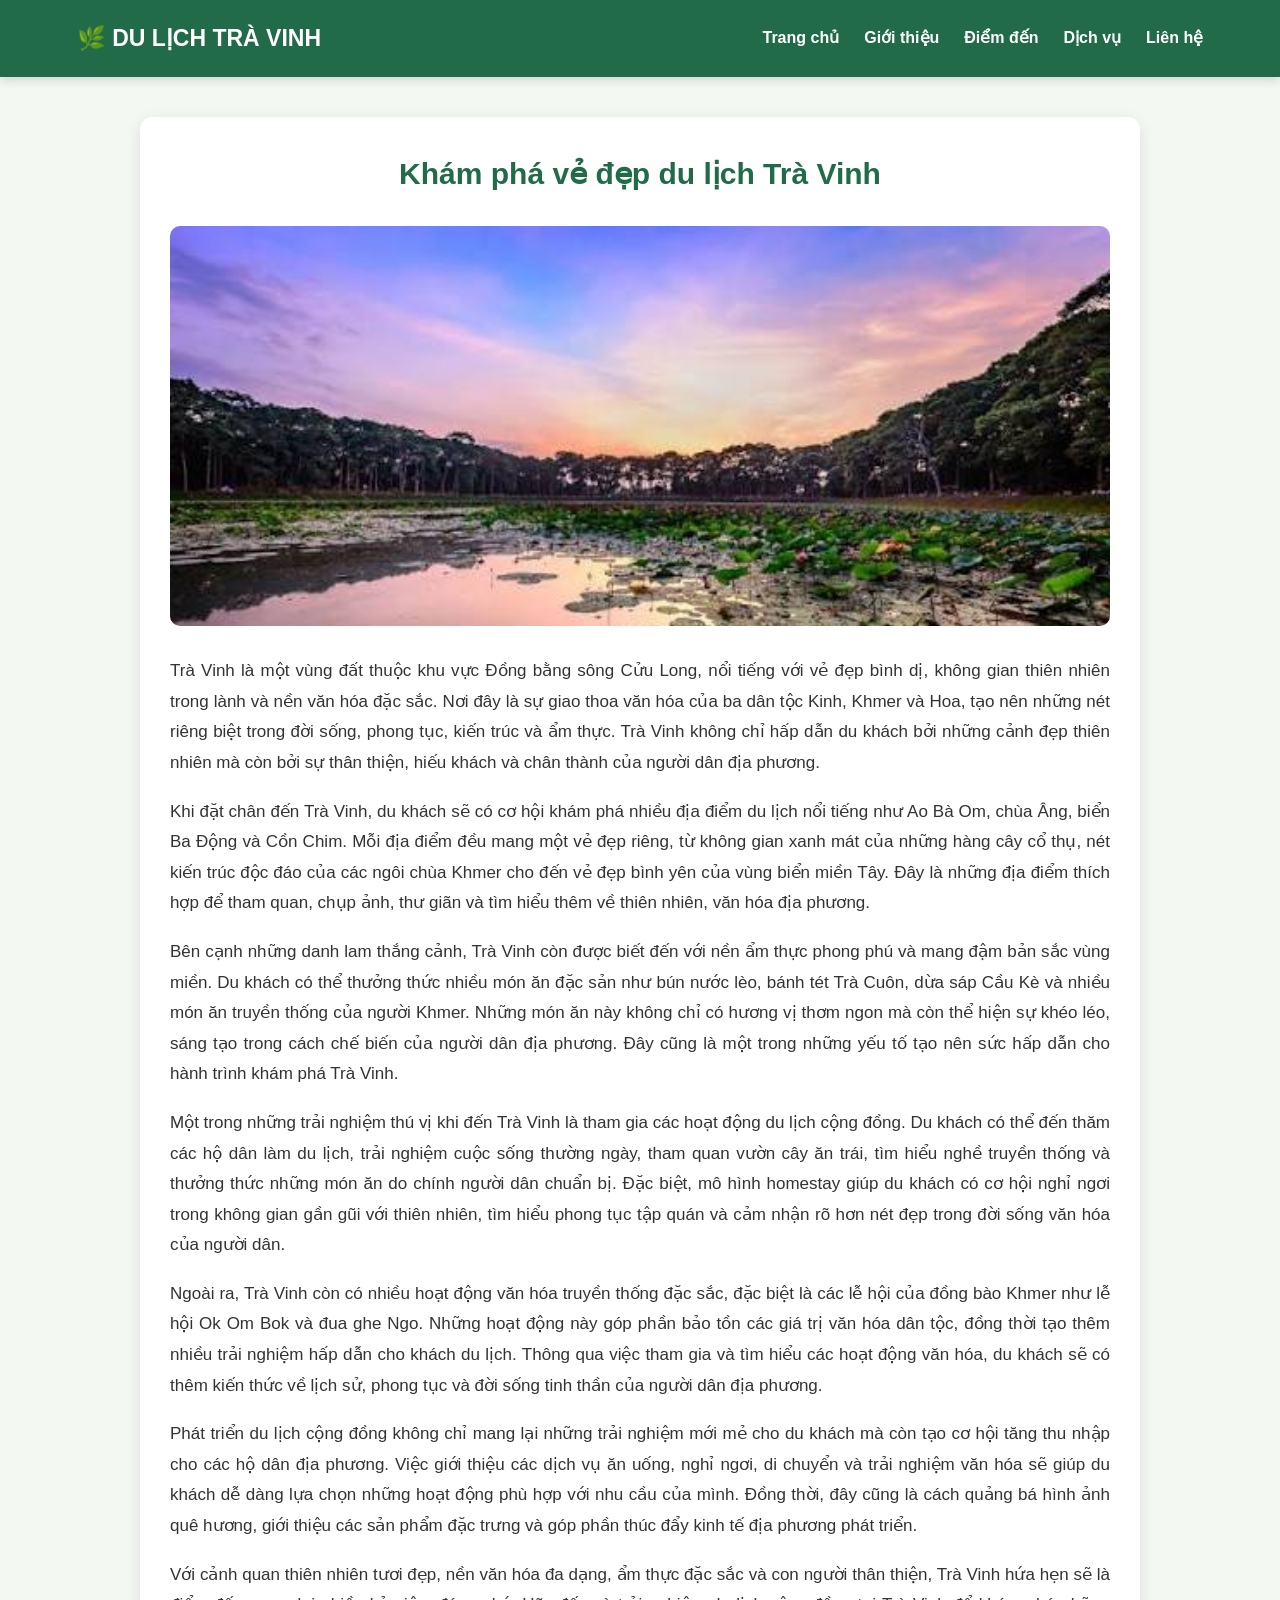
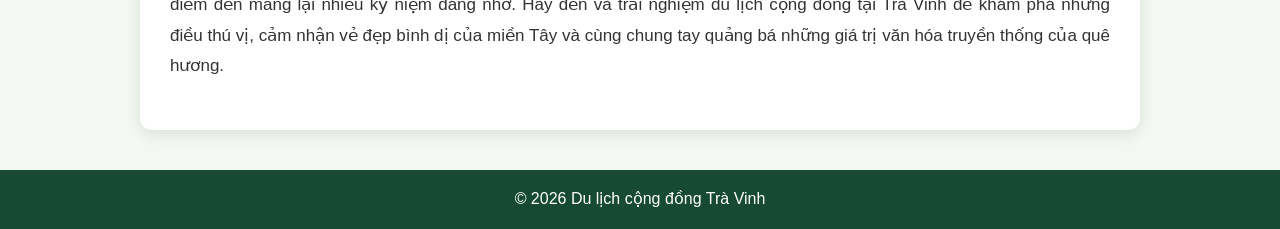
<file: html/chitiet.html>
<!DOCTYPE html>
<html lang="vi">
<head>
    <meta charset="UTF-8">
    <meta name="viewport" content="width=device-width, initial-scale=1.0">
    <title>Mô tả du lịch Trà Vinh</title>
    <link rel="stylesheet" href="../css/style6.css">
</head>
<body>

<!-- THANH MENU -->
<header class="header">
    <div class="logo">🌿 DU LỊCH TRÀ VINH</div>

    <nav>
        <a href="trang-chu.html">Trang chủ</a>
        <a href="gioi-thieu.html">Giới thiệu</a>
        <a href="diem-den.html">Điểm đến</a>
        <a href="dich-vu.html">Dịch vụ</a>
        <a href="lien-he.html">Liên hệ</a>
    </nav>
</header>

<!-- NỘI DUNG -->
<div class="container">

    <h1>Khám phá vẻ đẹp du lịch Trà Vinh</h1>

    <img src="../assets/2.jpg" alt="Du lịch Trà Vinh">

    
    <p>
        Trà Vinh là một vùng đất thuộc khu vực Đồng bằng sông Cửu Long,
        nổi tiếng với vẻ đẹp bình dị, không gian thiên nhiên trong lành
        và nền văn hóa đặc sắc. Nơi đây là sự giao thoa văn hóa của ba
        dân tộc Kinh, Khmer và Hoa, tạo nên những nét riêng biệt trong
        đời sống, phong tục, kiến trúc và ẩm thực. Trà Vinh không chỉ
        hấp dẫn du khách bởi những cảnh đẹp thiên nhiên mà còn bởi
        sự thân thiện, hiếu khách và chân thành của người dân địa phương.
    </p>

    <p>
        Khi đặt chân đến Trà Vinh, du khách sẽ có cơ hội khám phá nhiều
        địa điểm du lịch nổi tiếng như Ao Bà Om, chùa Âng, biển Ba Động
        và Cồn Chim. Mỗi địa điểm đều mang một vẻ đẹp riêng, từ không
        gian xanh mát của những hàng cây cổ thụ, nét kiến trúc độc đáo
        của các ngôi chùa Khmer cho đến vẻ đẹp bình yên của vùng biển
        miền Tây. Đây là những địa điểm thích hợp để tham quan, chụp ảnh,
        thư giãn và tìm hiểu thêm về thiên nhiên, văn hóa địa phương.
    </p>

    <p>
        Bên cạnh những danh lam thắng cảnh, Trà Vinh còn được biết đến
        với nền ẩm thực phong phú và mang đậm bản sắc vùng miền. Du khách
        có thể thưởng thức nhiều món ăn đặc sản như bún nước lèo, bánh
        tét Trà Cuôn, dừa sáp Cầu Kè và nhiều món ăn truyền thống của
        người Khmer. Những món ăn này không chỉ có hương vị thơm ngon
        mà còn thể hiện sự khéo léo, sáng tạo trong cách chế biến của
        người dân địa phương. Đây cũng là một trong những yếu tố tạo
        nên sức hấp dẫn cho hành trình khám phá Trà Vinh.
    </p>

    <p>
        Một trong những trải nghiệm thú vị khi đến Trà Vinh là tham gia
        các hoạt động du lịch cộng đồng. Du khách có thể đến thăm các
        hộ dân làm du lịch, trải nghiệm cuộc sống thường ngày, tham quan
        vườn cây ăn trái, tìm hiểu nghề truyền thống và thưởng thức
        những món ăn do chính người dân chuẩn bị. Đặc biệt, mô hình
        homestay giúp du khách có cơ hội nghỉ ngơi trong không gian
        gần gũi với thiên nhiên, tìm hiểu phong tục tập quán và cảm
        nhận rõ hơn nét đẹp trong đời sống văn hóa của người dân.
    </p>

    <p>
        Ngoài ra, Trà Vinh còn có nhiều hoạt động văn hóa truyền thống
        đặc sắc, đặc biệt là các lễ hội của đồng bào Khmer như lễ hội
        Ok Om Bok và đua ghe Ngo. Những hoạt động này góp phần bảo tồn
        các giá trị văn hóa dân tộc, đồng thời tạo thêm nhiều trải
        nghiệm hấp dẫn cho khách du lịch. Thông qua việc tham gia và
        tìm hiểu các hoạt động văn hóa, du khách sẽ có thêm kiến thức
        về lịch sử, phong tục và đời sống tinh thần của người dân địa phương.
    </p>

    <p>
        Phát triển du lịch cộng đồng không chỉ mang lại những trải
        nghiệm mới mẻ cho du khách mà còn tạo cơ hội tăng thu nhập
        cho các hộ dân địa phương. Việc giới thiệu các dịch vụ ăn uống,
        nghỉ ngơi, di chuyển và trải nghiệm văn hóa sẽ giúp du khách
        dễ dàng lựa chọn những hoạt động phù hợp với nhu cầu của mình.
        Đồng thời, đây cũng là cách quảng bá hình ảnh quê hương,
        giới thiệu các sản phẩm đặc trưng và góp phần thúc đẩy kinh
        tế địa phương phát triển.
    </p>

    <p>
        Với cảnh quan thiên nhiên tươi đẹp, nền văn hóa đa dạng,
        ẩm thực đặc sắc và con người thân thiện, Trà Vinh hứa hẹn
        sẽ là điểm đến mang lại nhiều kỷ niệm đáng nhớ. Hãy đến
        và trải nghiệm du lịch cộng đồng tại Trà Vinh để khám phá
        những điều thú vị, cảm nhận vẻ đẹp bình dị của miền Tây
        và cùng chung tay quảng bá những giá trị văn hóa truyền thống
        của quê hương.
    </p>

</div>
</div>

<footer>
    <p>© 2026 Du lịch cộng đồng Trà Vinh</p>
</footer>

</body>
</html>
</file>
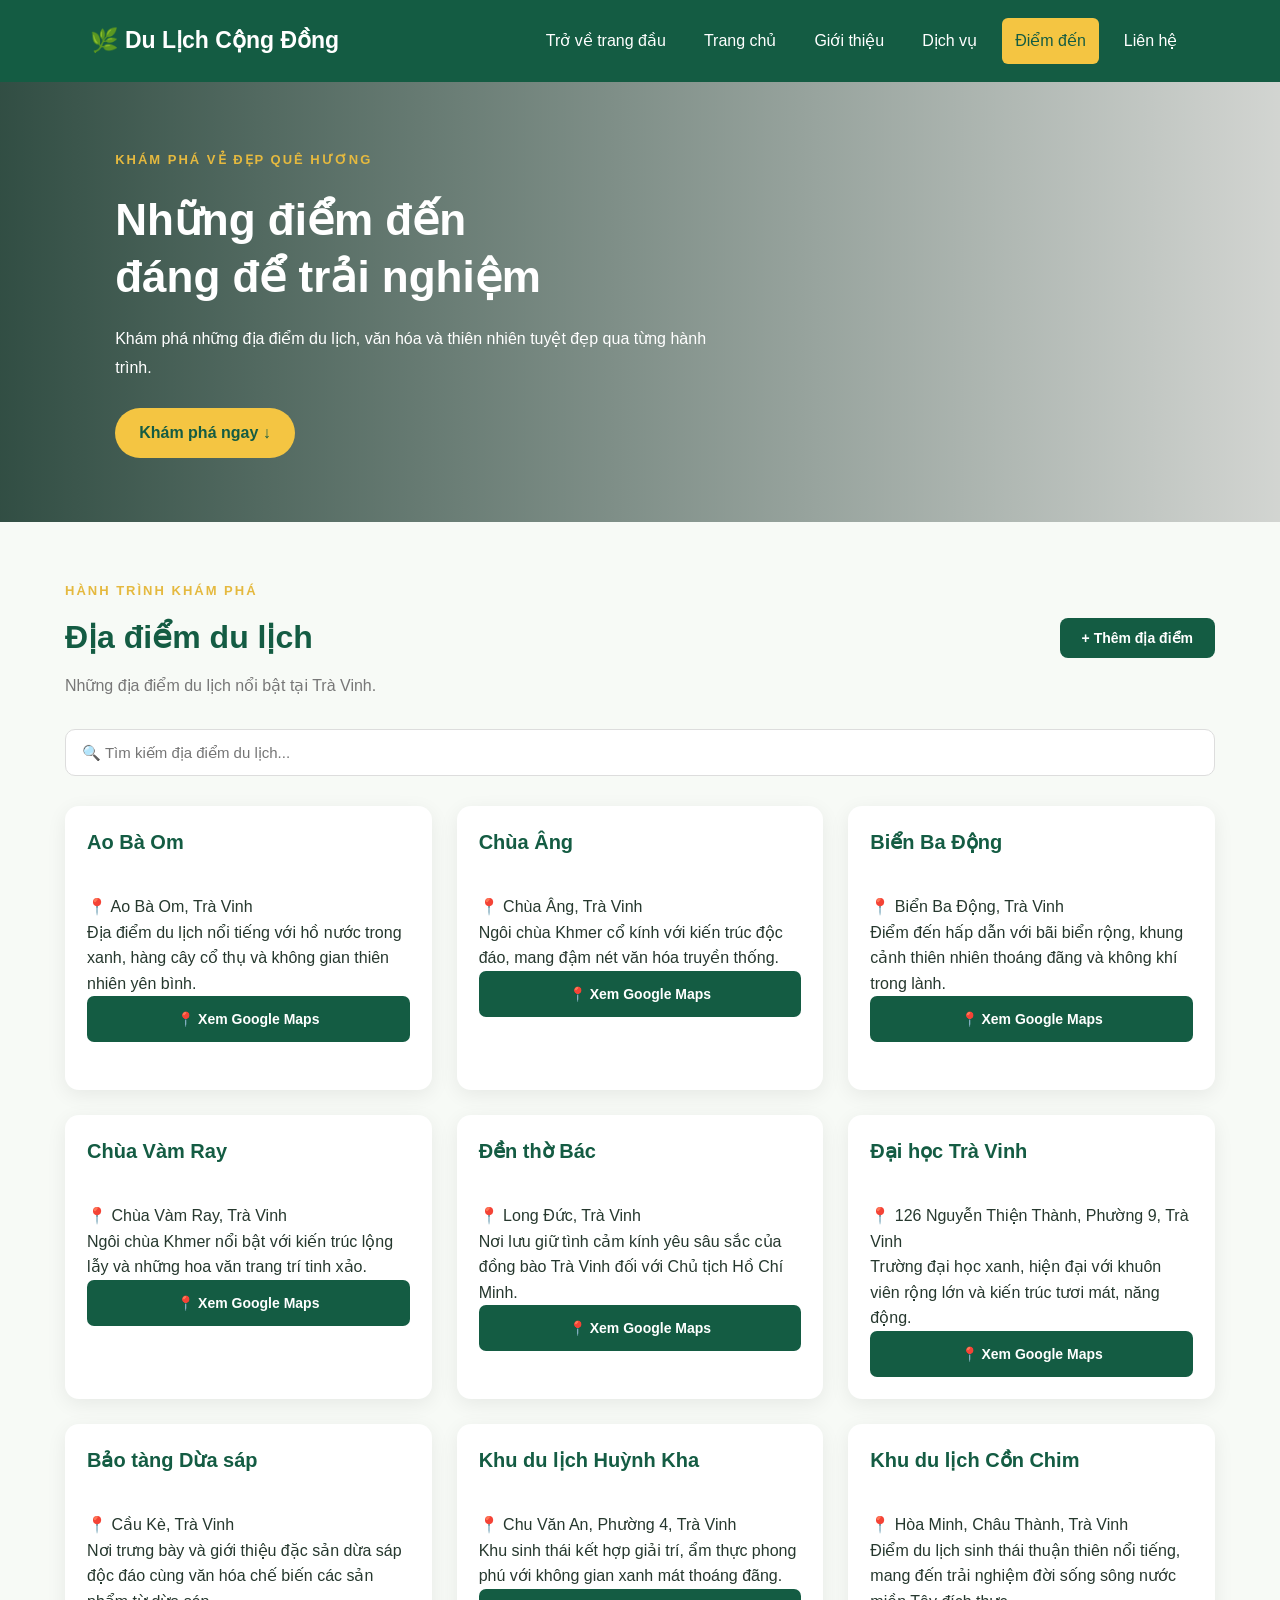
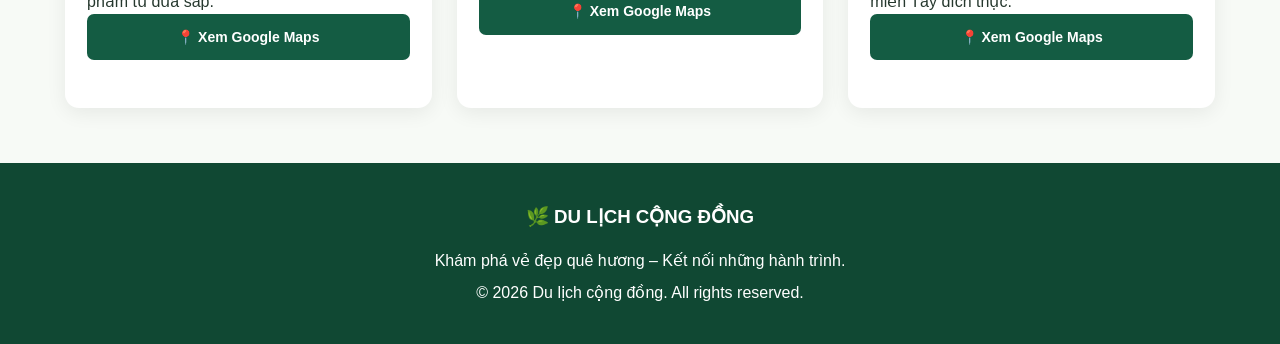
<file: html/diem-den.html>
<!DOCTYPE html>
<html lang="vi">
<head>
    <meta charset="UTF-8">
    <meta name="viewport" content="width=device-width, initial-scale=1.0">
    <title>Điểm đến du lịch cộng đồng Trà Vinh</title>
    <link rel="stylesheet" href="../css/style4.css">
</head>
<body>

<!-- HEADER -->
<header class="header">
    <div class="logo">🌿 Du Lịch Cộng Đồng</div>

    <nav>
        <a href="../index.html" class="btn-home">Trở về trang đầu</a>
        <a href="trang-chu.html">Trang chủ</a>
        <a href="gioi-thieu.html">Giới thiệu</a>
        <a href="dich-vu.html">Dịch vụ</a>
        <a href="diem-den.html" class="active">Điểm đến</a>
        <a href="lien-he.html">Liên hệ</a>
    </nav>
</header>

<!-- BANNER -->
<section class="hero">
    <div class="hero-content">
        <span class="tag">KHÁM PHÁ VẺ ĐẸP QUÊ HƯƠNG</span>

        <h1>
            Những điểm đến<br>
            đáng để trải nghiệm
        </h1>

        <p>
            Khám phá những địa điểm du lịch, văn hóa và thiên nhiên
            tuyệt đẹp qua từng hành trình.
        </p>

        <a href="#danhsach" class="hero-btn">
            Khám phá ngay ↓
        </a>
    </div>
</section>

<!-- NỘI DUNG -->
<main class="container">

    <div class="section-heading" id="danhsach">
        <div>
            <span class="sub-title">HÀNH TRÌNH KHÁM PHÁ</span>
            <h2>Địa điểm du lịch</h2>
            <p>Những địa điểm du lịch nổi bật tại Trà Vinh.</p>
        </div>

        <button class="add-btn" onclick="moForm()">
            + Thêm địa điểm
        </button>
    </div>

    <!-- TÌM KIẾM -->
    <div class="search-box">
        <input
            type="text"
            id="timKiemDiaDiem"
            placeholder="🔍 Tìm kiếm địa điểm du lịch..."
        >
    </div>

    <!-- DANH SÁCH ĐỊA ĐIỂM -->
    <div class="place-grid" id="danhSachDiaDiem">
    </div>

    <!-- FORM THÊM ĐỊA ĐIỂM -->
    <div class="modal" id="formModal">

        <div class="modal-content">

            <button class="close-btn" onclick="dongForm()">×</button>

            <h2>Thêm địa điểm mới</h2>

            <p class="form-note">
                Chọn địa điểm và nhập thông tin giới thiệu.
            </p>

            <form id="diaDiemForm">

                <label>Tên địa điểm</label>
                <input
                    type="text"
                    id="ten"
                    required
                    placeholder="Nhập tên địa điểm"
                >

                <label>Địa chỉ</label>
                <select id="diaChi" required>
                    <option value="">-- Chọn địa điểm --</option>
                    <option value="Trà Vinh, Vĩnh Long">Trà Vinh</option>
                    <option value="Ao Bà Om, Trà Vinh">Ao Bà Om</option>
                    <option value="Chùa Âng, Trà Vinh">Chùa Âng</option>
                    <option value="Biển Ba Động, Trà Vinh">Biển Ba Động</option>
                    <option value="Cù lao Tân Quy, Trà Vinh">Cù lao Tân Quy</option>
                    <option value="Chùa Vàm Ray, Trà Vinh">Chùa Vàm Ray</option>
                </select>

                <label>Mô tả địa điểm</label>
                <textarea
                    id="moTa"
                    required
                    placeholder="Giới thiệu về địa điểm..."
                ></textarea>

                <label>Đường dẫn hình ảnh</label>
                <input
                    type="url"
                    id="hinhAnh"
                    placeholder="https://..."
                >

                <button type="submit" class="save-btn">
                    Lưu địa điểm
                </button>

            </form>
        </div>
    </div>

</main>

<!-- FOOTER -->
<footer>
    <h3>🌿 DU LỊCH CỘNG ĐỒNG</h3>

    <p>
        Khám phá vẻ đẹp quê hương – Kết nối những hành trình.
    </p>

    <p>© 2026 Du lịch cộng đồng. All rights reserved.</p>
</footer>

<!-- JAVASCRIPT -->
<script src="../js/js1.js"></script>

<script>
    function moForm() {
        document.getElementById("formModal").style.display = "flex";
    }

    function dongForm() {
        document.getElementById("formModal").style.display = "none";
    }
</script>

</body>
</html>
</file>
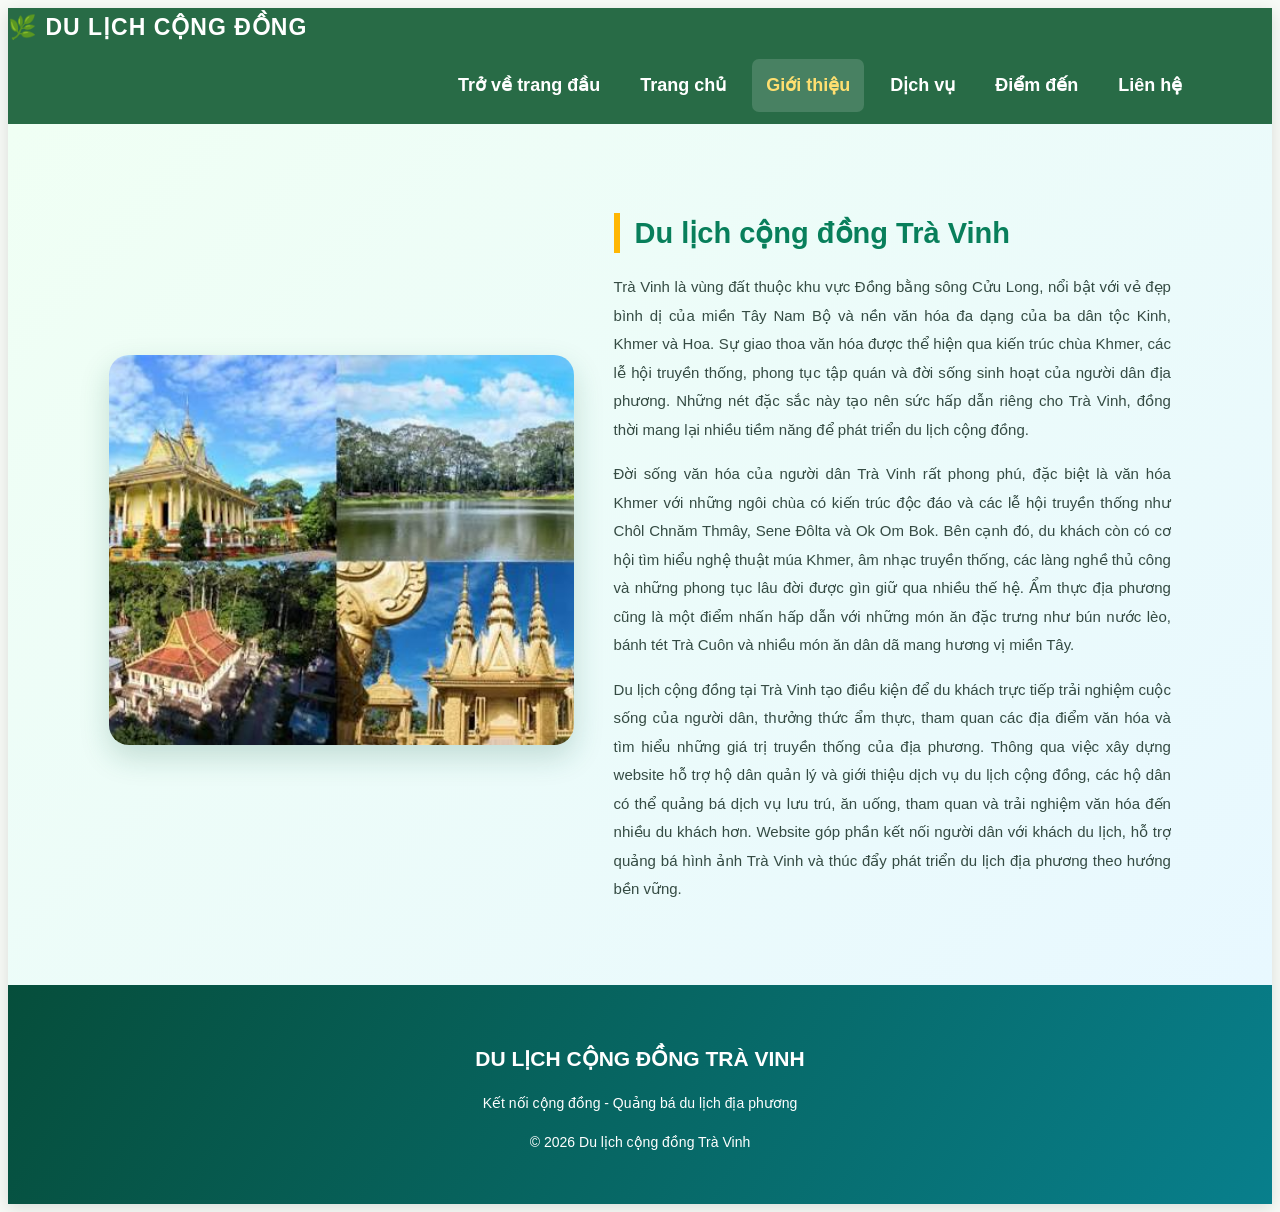
<file: html/gioi-thieu.html>
<!DOCTYPE html>
<html lang="vi">
<head>
    <meta charset="UTF-8">
    <meta name="viewport" content="width=device-width, initial-scale=1.0">
    <title>Giới thiệu - Du lịch cộng đồng Trà Vinh</title>
    <link rel="stylesheet" href="../css/style3.css">
<header class="header">
    <div class="header-content">

        <div class="logo">
            🌿 Du Lịch Cộng Đồng 
        </div>

        <nav>
            <a href="../index.html">Trở về trang đầu</a>
            <a href="trang-chu.html">Trang chủ</a>
            <a href="gioi-thieu.html" class="active">Giới thiệu</a>
            <a href="dich-vu.html">Dịch vụ</a>
            <a href="diem-den.html">Điểm đến</a>
            <a href="lien-he.html">Liên hệ</a>
        </nav>

    </div>

    <section class="gioithieu-noidung">
        <div class="gioithieu-anh">
            <img src="../assets/gioithieu.jpg" alt="Văn hóa Trà Vinh">
        </div>

        <div class="gioithieu-text">
            <h2>Du lịch cộng đồng Trà Vinh</h2>

            <p>
                Trà Vinh là vùng đất thuộc khu vực Đồng bằng sông Cửu Long,
                nổi bật với vẻ đẹp bình dị của miền Tây Nam Bộ và nền văn hóa
                đa dạng của ba dân tộc Kinh, Khmer và Hoa. Sự giao thoa văn hóa
                được thể hiện qua kiến trúc chùa Khmer, các lễ hội truyền thống,
                phong tục tập quán và đời sống sinh hoạt của người dân địa phương.
                Những nét đặc sắc này tạo nên sức hấp dẫn riêng cho Trà Vinh,
                đồng thời mang lại nhiều tiềm năng để phát triển du lịch cộng đồng.
            </p>

            <p>
                Đời sống văn hóa của người dân Trà Vinh rất phong phú, đặc biệt
                là văn hóa Khmer với những ngôi chùa có kiến trúc độc đáo và
                các lễ hội truyền thống như Chôl Chnăm Thmây, Sene Đôlta và
                Ok Om Bok. Bên cạnh đó, du khách còn có cơ hội tìm hiểu nghệ
                thuật múa Khmer, âm nhạc truyền thống, các làng nghề thủ công
                và những phong tục lâu đời được gìn giữ qua nhiều thế hệ.
                Ẩm thực địa phương cũng là một điểm nhấn hấp dẫn với những
                món ăn đặc trưng như bún nước lèo, bánh tét Trà Cuôn và nhiều
                món ăn dân dã mang hương vị miền Tây.
            </p>

            <p>
                Du lịch cộng đồng tại Trà Vinh tạo điều kiện để du khách trực
                tiếp trải nghiệm cuộc sống của người dân, thưởng thức ẩm thực,
                tham quan các địa điểm văn hóa và tìm hiểu những giá trị truyền
                thống của địa phương. Thông qua việc xây dựng website hỗ trợ
                hộ dân quản lý và giới thiệu dịch vụ du lịch cộng đồng, các hộ
                dân có thể quảng bá dịch vụ lưu trú, ăn uống, tham quan và trải
                nghiệm văn hóa đến nhiều du khách hơn. Website góp phần kết nối
                người dân với khách du lịch, hỗ trợ quảng bá hình ảnh Trà Vinh
                và thúc đẩy phát triển du lịch địa phương theo hướng bền vững.
            </p>
        </div>
    </section>

    <footer>
        <h3>DU LỊCH CỘNG ĐỒNG TRÀ VINH</h3>
        <p>Kết nối cộng đồng - Quảng bá du lịch địa phương</p>
        <p>© 2026 Du lịch cộng đồng Trà Vinh</p>
    </footer>

</body>
</html>
</file>
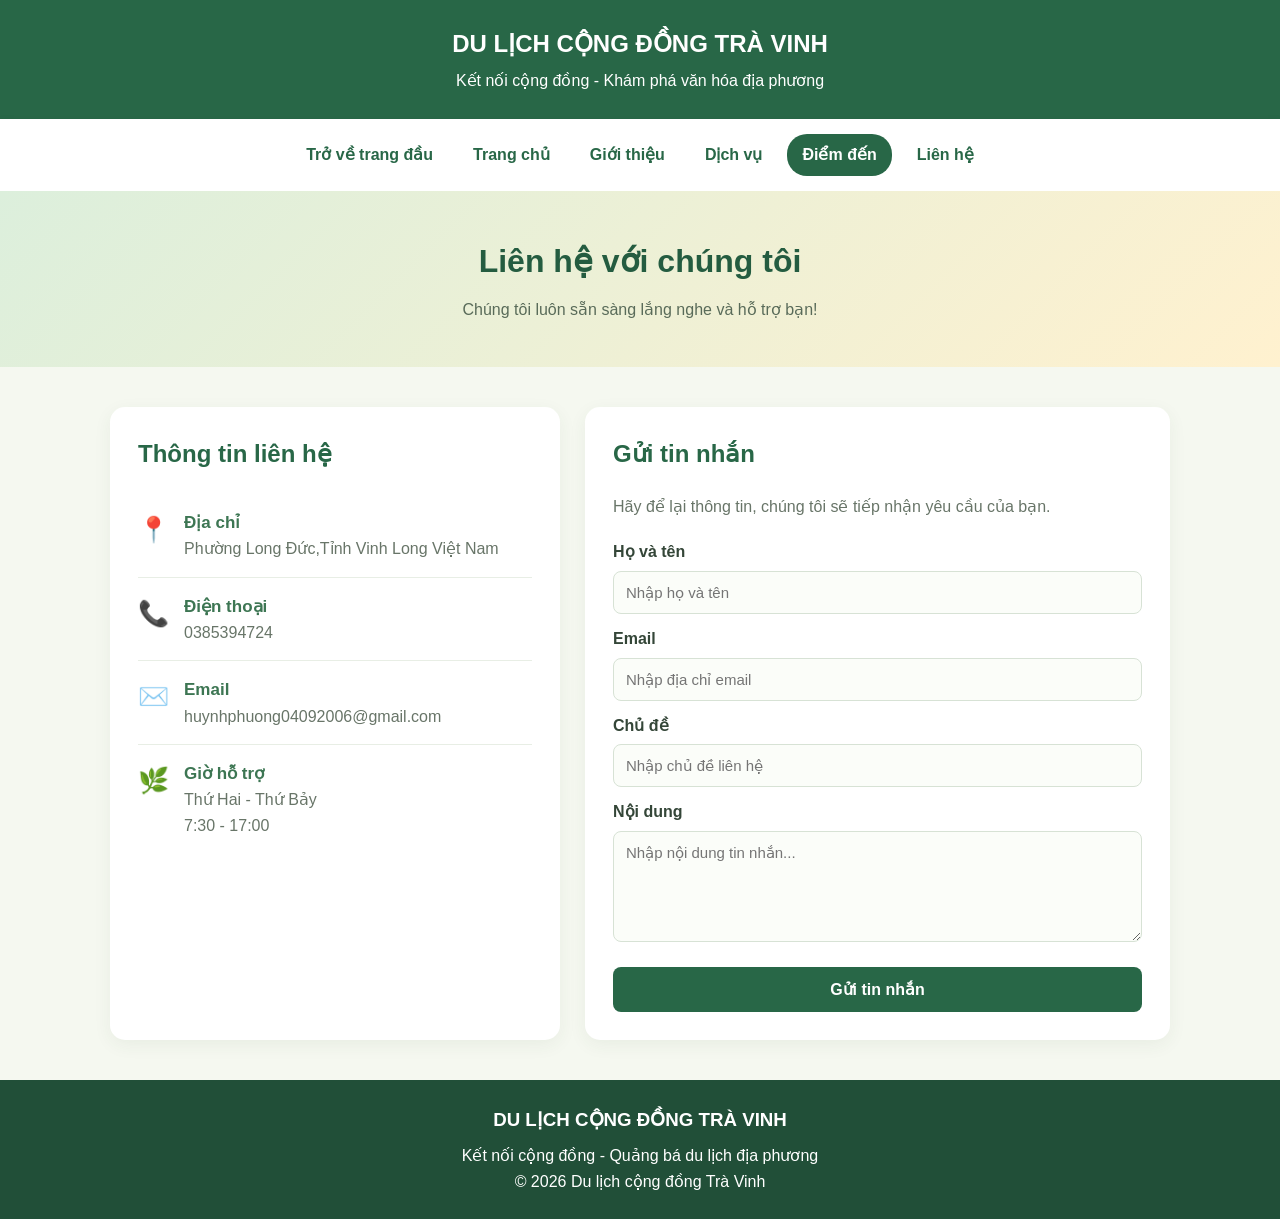
<file: html/lien-he.html>
<!DOCTYPE html>
<html lang="vi">
<head>
    <meta charset="UTF-8">
    <meta name="viewport" content="width=device-width, initial-scale=1.0">
    <title>Liên hệ - Du lịch cộng đồng Trà Vinh</title>
    <link rel="stylesheet" href="../css/style2.css">
</head>
<body>

    <header>
        <h2>DU LỊCH CỘNG ĐỒNG TRÀ VINH</h2>
        <p>Kết nối cộng đồng - Khám phá văn hóa địa phương</p>
    </header>

    <nav>
        <a href="../index.html" class="btn-home">Trở về trang đầu</a>
        <a href="trang-chu.html">Trang chủ</a>
        <a href="gioi-thieu.html">Giới thiệu</a>
        <a href="dich-vu.html">Dịch vụ</a>
        <a href="diem-den.html" class="active">Điểm đến</a>
        <a href="lien-he.html">Liên hệ</a>
    </nav>

    <section class="banner">
        <h1>Liên hệ với chúng tôi</h1>
        <p>Chúng tôi luôn sẵn sàng lắng nghe và hỗ trợ bạn!</p>
    </section>

    <main class="container">

        <div class="thongtin">
            <h2>Thông tin liên hệ</h2>

            <div class="item">
                <span>📍</span>
                <div>
                    <h3>Địa chỉ</h3>
                    <p>Phường Long Đức,Tỉnh Vinh Long Việt Nam</p>
                </div>
            </div>

            <div class="item">
                <span>📞</span>
                <div>
                    <h3>Điện thoại</h3>
                    <p>0385394724</p>
                </div>
            </div>

            <div class="item">
                <span>✉️</span>
                <div>
                    <h3>Email</h3>
                    <p>huynhphuong04092006@gmail.com</p>
                </div>
            </div>

            <div class="item">
                <span>🌿</span>
                <div>
                    <h3>Giờ hỗ trợ</h3>
                    <p>Thứ Hai - Thứ Bảy</p>
                    <p>7:30 - 17:00</p>
                </div>
            </div>
        </div>

        <div class="form-lienhe">
            <h2>Gửi tin nhắn</h2>
            <p>Hãy để lại thông tin, chúng tôi sẽ tiếp nhận yêu cầu của bạn.</p>

            <form id="contactForm">
                <label for="hoten">Họ và tên</label>
                <input type="text" id="hoten"
                       placeholder="Nhập họ và tên" required>

                <label for="email">Email</label>
                <input type="email" id="email"
                       placeholder="Nhập địa chỉ email" required>

                <label for="chude">Chủ đề</label>
                <input type="text" id="chude"
                       placeholder="Nhập chủ đề liên hệ" required>

                <label for="tinnhan">Nội dung</label>
                <textarea id="tinnhan" rows="5"
                          placeholder="Nhập nội dung tin nhắn..."
                          required></textarea>

                <button type="submit">Gửi tin nhắn</button>
            </form>
        </div>

    </main>

    <footer>
        <h3>DU LỊCH CỘNG ĐỒNG TRÀ VINH</h3>
        <p>Kết nối cộng đồng - Quảng bá du lịch địa phương</p>
        <p>© 2026 Du lịch cộng đồng Trà Vinh</p>
    </footer>

    <script>
        document.getElementById("contactForm").addEventListener("submit", function(e) {
            e.preventDefault();
            alert("Cảm ơn bạn đã liên hệ! Đây là website demo nên tin nhắn chưa được gửi đến máy chủ.");
            this.reset();
        });
    </script>

</body>
</html>
</file>
<file: css/style6.css>
* {
    margin: 0;
    padding: 0;
    box-sizing: border-box;
}

body {
    font-family: Arial, sans-serif;
    background: #f4f8f2;
    color: #333;
    line-height: 1.8;
}

/* THANH MENU */
.header {
    background: #216b48;
    padding: 18px 6%;
    display: flex;
    justify-content: space-between;
    align-items: center;
    flex-wrap: wrap;
    box-shadow: 0 3px 10px rgba(0,0,0,0.15);
}

.logo {
    color: white;
    font-size: 23px;
    font-weight: bold;
}

nav {
    display: flex;
    gap: 25px;
}

nav a {
    color: white;
    text-decoration: none;
    font-size: 16px;
    font-weight: bold;
    transition: 0.3s;
}

nav a:hover {
    color: #ffda79;
}

/* NỘI DUNG */
.container {
    width: 85%;
    max-width: 1000px;
    margin: 40px auto;
    background: white;
    padding: 30px;
    border-radius: 12px;
    box-shadow: 0 4px 15px rgba(0,0,0,0.1);
}

h1 {
    text-align: center;
    color: #216b48;
    margin-bottom: 25px;
    font-size: 30px;
}

.container img {
    width: 100%;
    height: 400px;
    object-fit: cover;
    border-radius: 10px;
    margin-bottom: 20px;
}

.container p {
    font-size: 17px;
    text-align: justify;
    margin-bottom: 18px;
}

/* FOOTER */
footer {
    background: #174a32;
    color: white;
    text-align: center;
    padding: 15px;
}

footer p {
    margin: 0;
}

/* RESPONSIVE */
@media (max-width: 768px) {
    .header {
        justify-content: center;
        gap: 15px;
    }

    nav {
        justify-content: center;
        flex-wrap: wrap;
        gap: 15px;
    }

    .container {
        width: 95%;
        padding: 18px;
    }

    h1 {
        font-size: 23px;
    }

    .container img {
        height: 250px;
    }
}
</file>
<file: css/style4.css>
/* ================================
   CÀI ĐẶT CHUNG
================================ */
* {
    margin: 0;
    padding: 0;
    box-sizing: border-box;
}

html {
    scroll-behavior: smooth;
}

body {
    font-family: Arial, sans-serif;
    background: #f7faf6;
    color: #26382e;
    line-height: 1.6;
    overflow-x: hidden;
}

img {
    max-width: 100%;
    display: block;
}

/* HEADER */
.header {
    background: #145c43;
    padding: 18px 7%;
    display: flex;
    justify-content: space-between;
    align-items: center;
    flex-wrap: wrap;
    gap: 15px;
}

.logo {
    color: white;
    font-size: 23px;
    font-weight: bold;
}

nav {
    display: flex;
    gap: 12px;
    flex-wrap: wrap;
}

nav a {
    text-decoration: none;
    color: white;
    padding: 10px 13px;
    border-radius: 6px;
    transition: 0.3s;
}

nav a:hover,
nav a.active {
    background: #f4c542;
    color: #145c43;
}

/* BANNER */
.hero {
    min-height: 440px;
    background:
        linear-gradient(90deg, rgba(0,35,23,.8), rgba(0,0,0,.15)),
        url("https://images.unsplash.com/photo-1470770841072-f978cf4d019e")
        center/cover no-repeat;
    display: flex;
    align-items: center;
    padding: 60px 9%;
    color: white;
}

.hero-content {
    max-width: 600px;
}

.tag,
.sub-title {
    color: #e5b93f;
    font-size: 13px;
    font-weight: bold;
    letter-spacing: 2px;
}

.hero h1 {
    font-size: 44px;
    line-height: 1.3;
    margin: 20px 0;
}

.hero p {
    font-size: 16px;
    line-height: 1.8;
    margin-bottom: 25px;
}

.hero-btn {
    display: inline-block;
    background: #f4c542;
    color: #145c43;
    text-decoration: none;
    padding: 12px 24px;
    border-radius: 30px;
    font-weight: bold;
}

/* MAIN */
.container {
    width: 100%;
    max-width: 1200px;
    margin: 0 auto;
    padding: 55px 25px;
}

.section-heading {
    display: flex;
    justify-content: space-between;
    align-items: center;
    flex-wrap: wrap;
    gap: 20px;
    margin-bottom: 30px;
}

.section-heading h2 {
    font-size: 32px;
    color: #145c43;
    margin: 10px 0;
}

.section-heading p {
    color: #777;
}

/* BUTTON */
.add-btn,
.save-btn {
    border: none;
    background: #145c43;
    color: white;
    padding: 12px 22px;
    border-radius: 8px;
    cursor: pointer;
    font-size: 14px;
    font-weight: bold;
    transition: .3s;
}

.add-btn:hover,
.save-btn:hover {
    background: #e2ad25;
    color: #173d2c;
}

/* SEARCH */
.search-box {
    width: 100%;
    margin-bottom: 30px;
}

.search-box input {
    width: 100%;
    padding: 14px 16px;
    border: 1px solid #ddd;
    border-radius: 10px;
    font-size: 15px;
    outline-color: #145c43;
}

/* ================================
   DANH SÁCH ĐỊA ĐIỂM
================================ */
.place-grid {
    display: grid;
    grid-template-columns: repeat(3, minmax(0, 1fr));
    grid-auto-rows: 1fr;
    gap: 25px;
    width: 100%;
    align-items: stretch;
}

.place-card {
    min-width: 0;
    width: 100%;
    height: 100%;
    background: white;
    border-radius: 14px;
    overflow: hidden;
    box-shadow: 0 5px 20px rgba(0,0,0,.07);
    transition: .3s;

    display: flex;
    flex-direction: column;
}

.place-card:hover {
    transform: translateY(-5px);
    box-shadow: 0 10px 25px rgba(0,0,0,.13);
}

.place-card img {
    width: 100%;
    height: 210px;
    object-fit: cover;
}

/* Nội dung thẻ */
.place-info {
    padding: 22px;
    display: flex;
    flex-direction: column;
    flex: 1;
    min-width: 0;
}

/* Tiêu đề */
.place-info h3 {
    color: #145c43;
    font-size: 20px;
    line-height: 1.4;
    min-height: 56px;
    margin-bottom: 10px;
    overflow-wrap: anywhere;
}

/* Địa chỉ */
.address {
    color: #9a7b35;
    font-size: 14px;
    line-height: 1.5;
    min-height: 42px;
    margin-bottom: 10px;
    overflow-wrap: anywhere;
}

/* Mô tả */
.description {
    color: #666;
    font-size: 14px;
    line-height: 1.7;
    min-height: 72px;
    margin-bottom: 18px;
    overflow-wrap: anywhere;
}

/* Nút hành động */
.card-actions {
    display: flex;
    align-items: center;
    gap: 10px;
    flex-wrap: wrap;
    min-height: 46px;
    margin-top: auto;
}

.map-btn,
.delete-btn {
    display: inline-flex;
    justify-content: center;
    align-items: center;
    min-height: 46px;
    border: none;
    text-decoration: none;
    padding: 0 15px;
    border-radius: 7px;
    cursor: pointer;
    font-size: 14px;
    font-weight: bold;
    white-space: nowrap;
    transition: .3s;
}

/* Nút Google Maps */
.map-btn {
    min-width: 165px;
    height: 46px;
    background: #145c43;
    color: white;
}

.map-btn:hover {
    background: #e2ad25;
    color: #145c43;
}

/* Nút xóa */
.delete-btn {
    background: #ffe7e7;
    color: #d33;
}

.delete-btn:hover {
    background: #d33;
    color: white;
}

/* Không tìm thấy */
.empty {
    grid-column: 1 / -1;
    text-align: center;
    padding: 50px 20px;
    background: white;
    border-radius: 12px;
    color: #777;
    line-height: 2;
}

/* ================================
   FORM THÊM ĐỊA ĐIỂM
================================ */
.modal {
    display: none;
    position: fixed;
    inset: 0;
    background: rgba(0,0,0,.65);
    z-index: 1000;
    justify-content: center;
    align-items: center;
    padding: 15px;
}

.modal-content {
    background: white;
    width: 100%;
    max-width: 520px;
    max-height: 90vh;
    overflow-y: auto;
    padding: 30px;
    border-radius: 15px;
    position: relative;
}

.modal-content h2 {
    color: #145c43;
    margin-bottom: 10px;
    font-size: 23px;
}

.form-note {
    color: #777;
    margin-bottom: 20px;
    font-size: 14px;
}

.close-btn {
    position: absolute;
    right: 18px;
    top: 12px;
    border: none;
    background: none;
    font-size: 30px;
    cursor: pointer;
}

.modal form label {
    display: block;
    margin: 15px 0 8px;
    font-weight: bold;
    font-size: 14px;
}

.modal form input,
.modal form textarea {
    width: 100%;
    padding: 12px;
    border: 1px solid #ddd;
    border-radius: 7px;
    font-size: 14px;
    font-family: Arial, sans-serif;
}

.modal form textarea {
    height: 100px;
    resize: vertical;
}

.modal form input:focus,
.modal form textarea:focus {
    outline: 1px solid #145c43;
    border-color: #145c43;
}

.modal .save-btn {
    width: 100%;
    margin-top: 22px;
}

/* FOOTER */
footer {
    text-align: center;
    padding: 35px 15px;
    background: #104833;
    color: white;
    line-height: 2;
}

footer h3 {
    margin-bottom: 10px;
}

/* TABLET */
@media (max-width: 850px) {
    .place-grid {
        grid-template-columns: repeat(2, minmax(0, 1fr));
        gap: 20px;
    }

    .hero h1 {
        font-size: 36px;
    }

    .container {
        padding: 45px 20px;
    }
}

/* ĐIỆN THOẠI */
@media (max-width: 550px) {
    .place-grid {
        grid-template-columns: 1fr;
        grid-auto-rows: auto;
        gap: 20px;
    }

    .place-card {
        min-height: 0;
    }

    .header {
        justify-content: center;
        text-align: center;
    }

    nav {
        justify-content: center;
    }

    nav a {
        padding: 8px 10px;
        font-size: 13px;
    }

    .hero {
        min-height: 350px;
        padding: 40px 7%;
    }

    .hero h1 {
        font-size: 29px;
    }

    .hero p {
        font-size: 14px;
    }

    .section-heading h2 {
        font-size: 25px;
    }

    .place-info {
        padding: 20px;
    }

    .place-info h3 {
        font-size: 19px;
    }

    .modal-content {
        padding: 25px 20px;
    }
}
</file>
<file: css/style3.css>
/* ===== GIAO DIỆN GIỚI THIỆU DU LỊCH CỘNG ĐỒNG ===== */

/* 1. CÀI ĐẶT CHUNG */
* {
    margin: 12;
    padding: 0;
    box-sizing: border-box;
}

html {
    scroll-behavior: smooth;
}

body {
    font-family: Arial, sans-serif;
    color: #354b43;
    background: #f7faf6;
    line-height: 1.7;
}

/* =========================
   2. THANH MENU VÀ HEADER
========================= */

header {
    width: 100%;
    background: #286b46;
    box-shadow: 0 4px 15px rgba(0, 0, 0, 0.12);
    position: sticky;
    top: 0;
    z-index: 1000;
}

/* Căn logo và menu cùng một hàng */
nav {
    width: 100%;
    min-height: 75px;
    padding: 12px 6%;
    display: flex;
    justify-content: flex-end;
    align-items: center;
    gap: 12px;
    background: #286b46;
    flex-wrap: wrap;
}

/* LOGO */
.logo {
    color: #ffffff;
    letter-spacing: 1px;
    font-weight: bold;
    font-size: 23px;
    text-transform: uppercase;
    margin-right: auto;
    white-space: nowrap;
}

/* CÁC MỤC MENU */
nav a {
    color: #ffffff;
    text-decoration: none;
    font-weight: bold;
    font-size: 18px;
    padding: 11px 14px;
    border-radius: 7px;
    display: inline-flex;
    justify-content: center;
    align-items: center;
    white-space: nowrap;
    transition: all 0.3s ease;
}

/* Hiệu ứng menu */
nav a:hover,
nav a.active {
    color: #ffdf70;
    background-color: rgba(255, 255, 255, 0.15);
}

/* =========================
   3. BANNER GIỚI THIỆU
========================= */

.gioithieu-banner {
    min-height: 340px;
    background:
        linear-gradient(
            120deg,
            rgba(0, 105, 75, 0.78),
            rgba(0, 150, 180, 0.4)
        ),
        url("images/banner.jpg") center/cover no-repeat;

    display: flex;
    flex-direction: column;
    justify-content: center;
    align-items: center;
    text-align: center;
    color: white;
    padding: 40px 20px;
}

.gioithieu-banner h1 {
    font-size: 42px;
    font-weight: bold;
    line-height: 1.3;
    margin-bottom: 15px;
    text-shadow: 2px 3px 8px rgba(0, 0, 0, 0.35);
}

.gioithieu-banner p {
    font-size: 17px;
    color: #fff5c2;
    max-width: 750px;
}

/* =========================
   4. KHU VỰC NỘI DUNG
========================= */

.gioithieu-noidung {
    display: flex;
    align-items: center;
    gap: 40px;
    padding: 65px 8%;
    background: linear-gradient(
        135deg,
        #f0fff4,
        #e8f8ff
    );
}

/* HÌNH ẢNH */
.gioithieu-anh {
    flex: 1;
    min-width: 0;
    position: relative;
}

.gioithieu-anh img {
    width: 100%;
    height: 390px;
    object-fit: cover;
    border-radius: 20px;
    box-shadow: 0 12px 30px rgba(21, 94, 69, 0.2);
    transition: transform 0.4s, box-shadow 0.4s;
}

.gioithieu-anh img:hover {
    transform: scale(1.02);
    box-shadow: 0 16px 35px rgba(21, 94, 69, 0.3);
}

/* NỘI DUNG CHỮ */
.gioithieu-text {
    flex: 1.2;
    min-width: 0;
}

.gioithieu-text h2 {
    color: #087f5b;
    font-size: 29px;
    line-height: 1.4;
    margin-bottom: 20px;
    border-left: 6px solid #ffb703;
    padding-left: 15px;
}

.gioithieu-text p {
    color: #354b43;
    font-size: 15px;
    line-height: 1.9;
    text-align: justify;
    margin-bottom: 16px;
}

/* =========================
   5. CHÂN TRANG
========================= */

footer {
    background: linear-gradient(
        120deg,
        #064e3b,
        #087f8c
    );
    color: white;
    text-align: center;
    padding: 35px 20px;
}

footer h3 {
    font-size: 21px;
    margin-bottom: 12px;
}

footer p {
    font-size: 14px;
    line-height: 1.8;
}

/* =========================
   6. TABLET
========================= */

@media (max-width: 900px) {

    nav {
        padding: 12px 3%;
        gap: 7px;
    }

    .logo {
        font-size: 20px;
    }

    nav a {
        font-size: 14px;
        padding: 9px 10px;
    }

    .gioithieu-noidung {
        gap: 25px;
        padding: 45px 5%;
    }

    .gioithieu-anh img {
        height: 330px;
    }

    .gioithieu-banner h1 {
        font-size: 35px;
    }
}

/* =========================
   7. ĐIỆN THOẠI
========================= */

@media (max-width: 600px) {

    header {
        position: relative;
    }

    nav {
        justify-content: center;
        padding: 15px 10px;
        gap: 7px;
    }

    .logo {
        width: 100%;
        text-align: center;
        margin: 0 0 8px 0;
        font-size: 20px;
    }

    nav a {
        font-size: 13px;
        padding: 8px 10px;
    }

    .gioithieu-banner {
        min-height: 270px;
        padding: 30px 15px;
    }

    .gioithieu-banner h1 {
        font-size: 29px;
    }

    .gioithieu-banner p {
        font-size: 15px;
    }

    .gioithieu-noidung {
        flex-direction: column;
        padding: 35px 20px;
        gap: 25px;
    }

    .gioithieu-anh,
    .gioithieu-text {
        width: 100%;
    }

    .gioithieu-anh img {
        height: 260px;
    }

    .gioithieu-text h2 {
        font-size: 24px;
    }

    .gioithieu-text p {
        font-size: 14px;
        line-height: 1.8;
    }

    footer {
        padding: 25px 15px;
    }
}
</file>
<file: css/style2.css>
* {
    margin: 0;
    padding: 0;
    box-sizing: border-box;
}

body {
    font-family: Arial, sans-serif;
    background-color: #f5f8f0;
    color: #344638;
    line-height: 1.6;
}

/* Phần đầu trang */
header {
    background: #286747;
    color: white;
    text-align: center;
    padding: 25px 15px;
}

header h2 {
    margin-bottom: 5px;
}

/* Thanh menu */
nav {
    background: white;
    display: flex;
    justify-content: center;
    flex-wrap: wrap;
    gap: 10px;
    padding: 15px;
    box-shadow: 0 2px 8px #00000010;
}

nav a {
    color: #286747;
    text-decoration: none;
    font-weight: bold;
    padding: 8px 15px;
    border-radius: 20px;
    transition: 0.3s;
}

nav a:hover,
nav a.active {
    background: #286747;
    color: white;
}

/* Banner */
.banner {
    text-align: center;
    padding: 45px 15px;
    background: linear-gradient(135deg, #dcefdc, #fff1cf);
}

.banner h1 {
    color: #245c40;
    font-size: 32px;
    margin-bottom: 10px;
}

.banner p {
    color: #596b59;
}

/* Nội dung liên hệ */
.container {
    max-width: 1100px;
    margin: 40px auto;
    padding: 0 20px;
    display: grid;
    grid-template-columns: 1fr 1.3fr;
    gap: 25px;
}

.thongtin,
.form-lienhe {
    background: white;
    padding: 28px;
    border-radius: 15px;
    box-shadow: 0 5px 18px #294d3210;
}

.thongtin h2,
.form-lienhe h2 {
    color: #286747;
    margin-bottom: 20px;
}

.item {
    display: flex;
    align-items: flex-start;
    gap: 15px;
    padding: 15px 0;
    border-bottom: 1px solid #e8eee5;
}

.item:last-child {
    border-bottom: none;
}

.item span {
    font-size: 25px;
}

.item h3 {
    color: #3d7653;
    font-size: 17px;
}

.item p {
    color: #687568;
    overflow-wrap: anywhere;
}

/* Biểu mẫu */
.form-lienhe > p {
    color: #687568;
    margin-bottom: 20px;
}

form label {
    display: block;
    margin: 12px 0 6px;
    font-weight: bold;
}

form input,
form textarea {
    width: 100%;
    padding: 12px;
    border: 1px solid #d7e2d5;
    border-radius: 8px;
    font-family: Arial, sans-serif;
    font-size: 15px;
    background: #fbfdf9;
    outline: none;
}

form input:focus,
form textarea:focus {
    border-color: #3d8b60;
    box-shadow: 0 0 0 3px #3d8b601c;
}

form textarea {
    resize: vertical;
}

button {
    width: 100%;
    margin-top: 18px;
    padding: 13px;
    background: #286747;
    color: white;
    border: none;
    border-radius: 8px;
    font-size: 16px;
    font-weight: bold;
    cursor: pointer;
    transition: 0.3s;
}

button:hover {
    background: #e4a832;
    color: #263d2d;
}

/* Chân trang */
footer {
    background: #214f38;
    color: white;
    text-align: center;
    padding: 25px 15px;
    margin-top: 40px;
}

footer h3 {
    margin-bottom: 8px;
}

/* Hiển thị trên điện thoại */
@media (max-width: 768px) {
    .container {
        grid-template-columns: 1fr;
        margin: 25px auto;
    }

    .banner h1 {
        font-size: 25px;
    }

    .thongtin,
    .form-lienhe {
        padding: 22px;
    }
}
```
</file>
